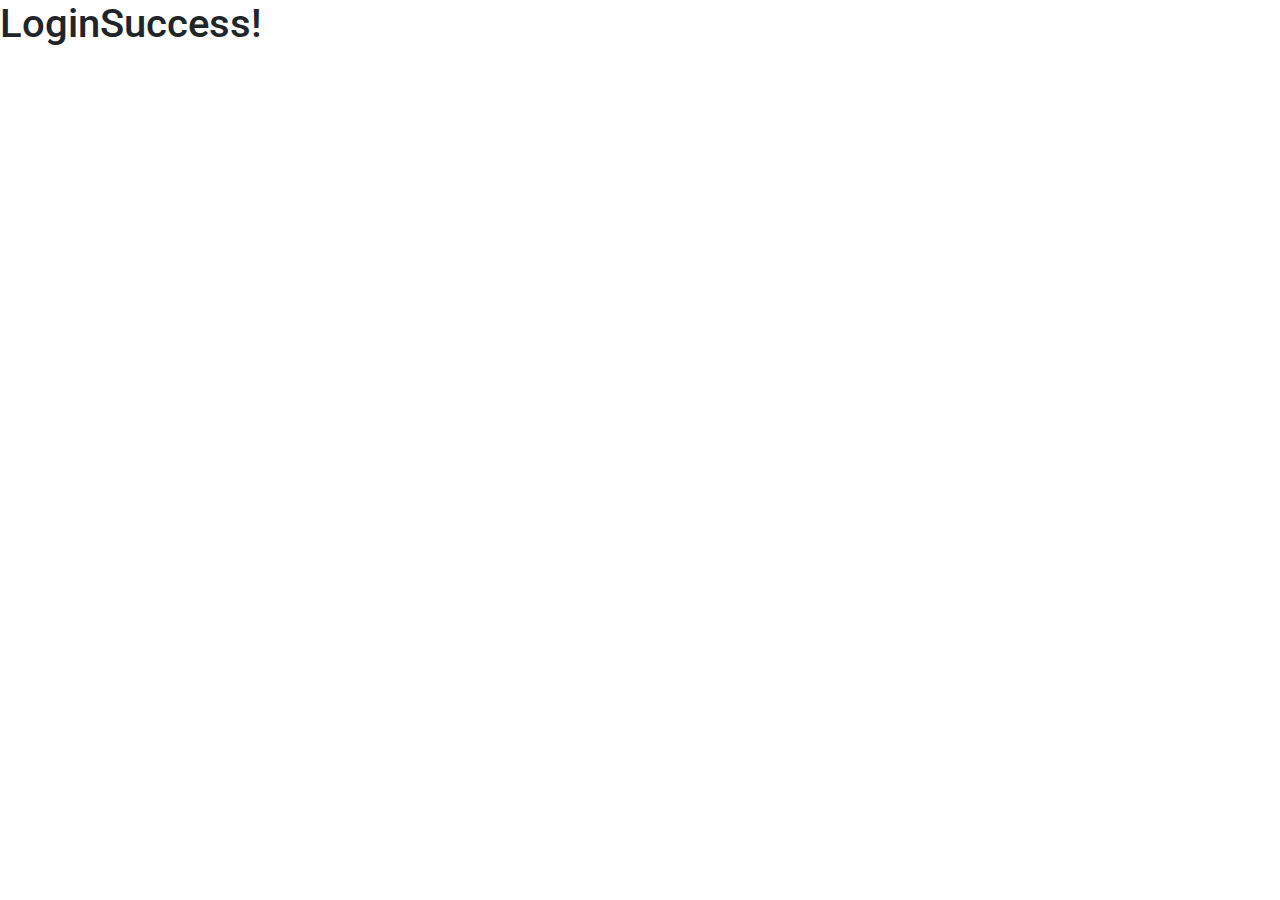
<file: src/main/resources/templates/login_success.html>
<!DOCTYPE html>
<html lang="de">
<head>
    <meta charset="UTF-8">
    <title>LoginSuccess!</title>
    <!-- BOTH CSS FILES FROM BOOTSTRAP -->
    <link rel="stylesheet" th:href="@{/style.css}">
    <link rel="stylesheet" href="https://use.fontawesome.com/releases/v5.11.2/css/all.css">
    <link rel="stylesheet" href="https://fonts.googleapis.com/css?family=Roboto:300,400,500,700&display=swap">
    <link rel="stylesheet" href="https://maxcdn.bootstrapcdn.com/bootstrap/4.0.0/css/bootstrap.min.css"
          integrity="sha384-Gn5384xqQ1aoWXA+058RXPxPg6fy4IWvTNh0E263XmFcJlSAwiGgFAW/dAiS6JXm" crossorigin="anonymous">
</head>
<body class="LoginSuccess">
<h1>LoginSuccess!</h1>
</body>
</html>
</file>
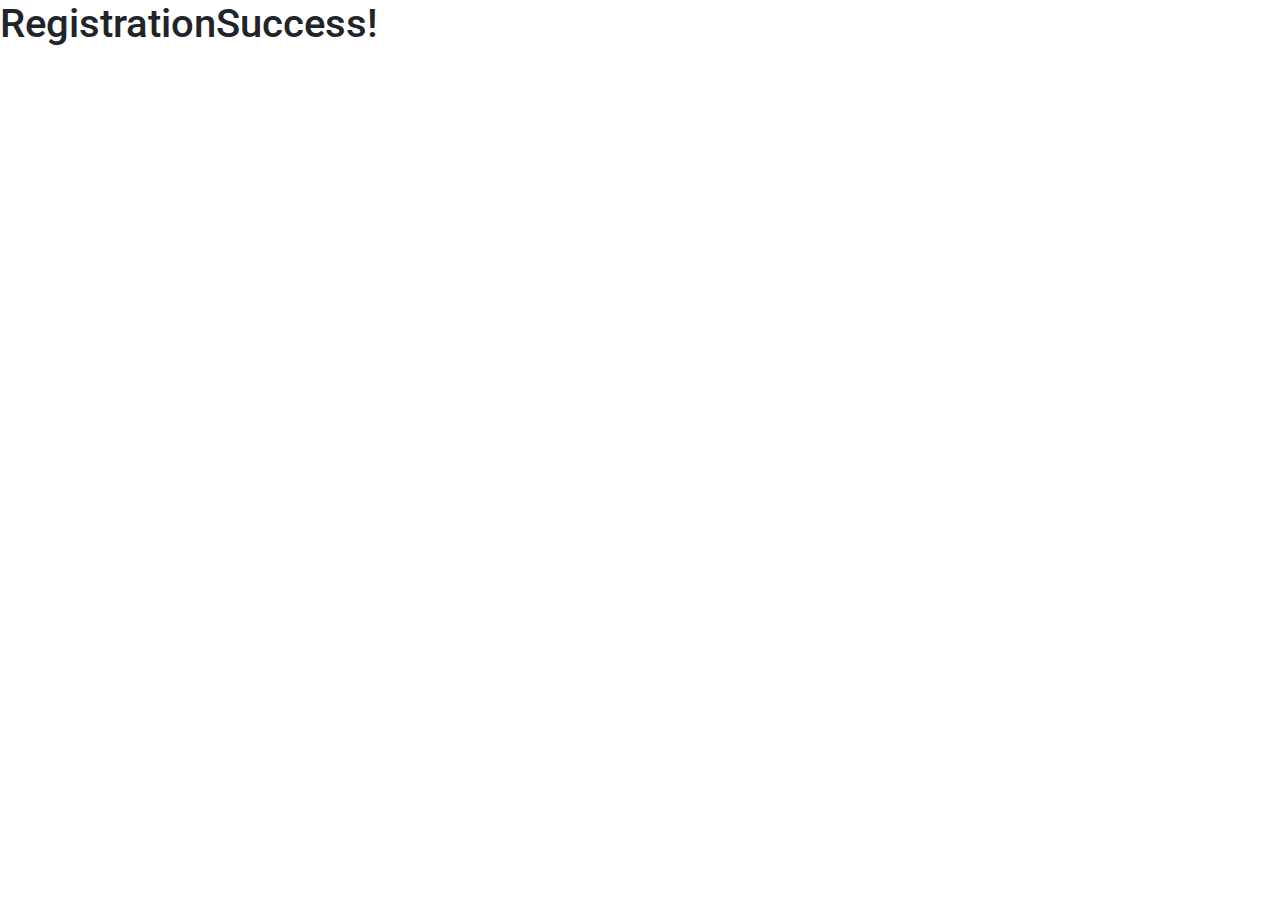
<file: src/main/resources/templates/registration_success.html>
<!DOCTYPE html>
<html lang="de">
<head>
    <meta charset="UTF-8">
    <title>RegistrationSuccess!</title>
    <!-- BOTH CSS FILES FROM BOOTSTRAP -->
    <link rel="stylesheet" th:href="@{/style.css}">
    <link rel="stylesheet" href="https://use.fontawesome.com/releases/v5.11.2/css/all.css">
    <link rel="stylesheet" href="https://fonts.googleapis.com/css?family=Roboto:300,400,500,700&display=swap">
    <link rel="stylesheet" href="https://maxcdn.bootstrapcdn.com/bootstrap/4.0.0/css/bootstrap.min.css"
          integrity="sha384-Gn5384xqQ1aoWXA+058RXPxPg6fy4IWvTNh0E263XmFcJlSAwiGgFAW/dAiS6JXm" crossorigin="anonymous">
</head>
<body class="RegistrationSuccess">
<h1>RegistrationSuccess!</h1>
</body>
</html>
</file>
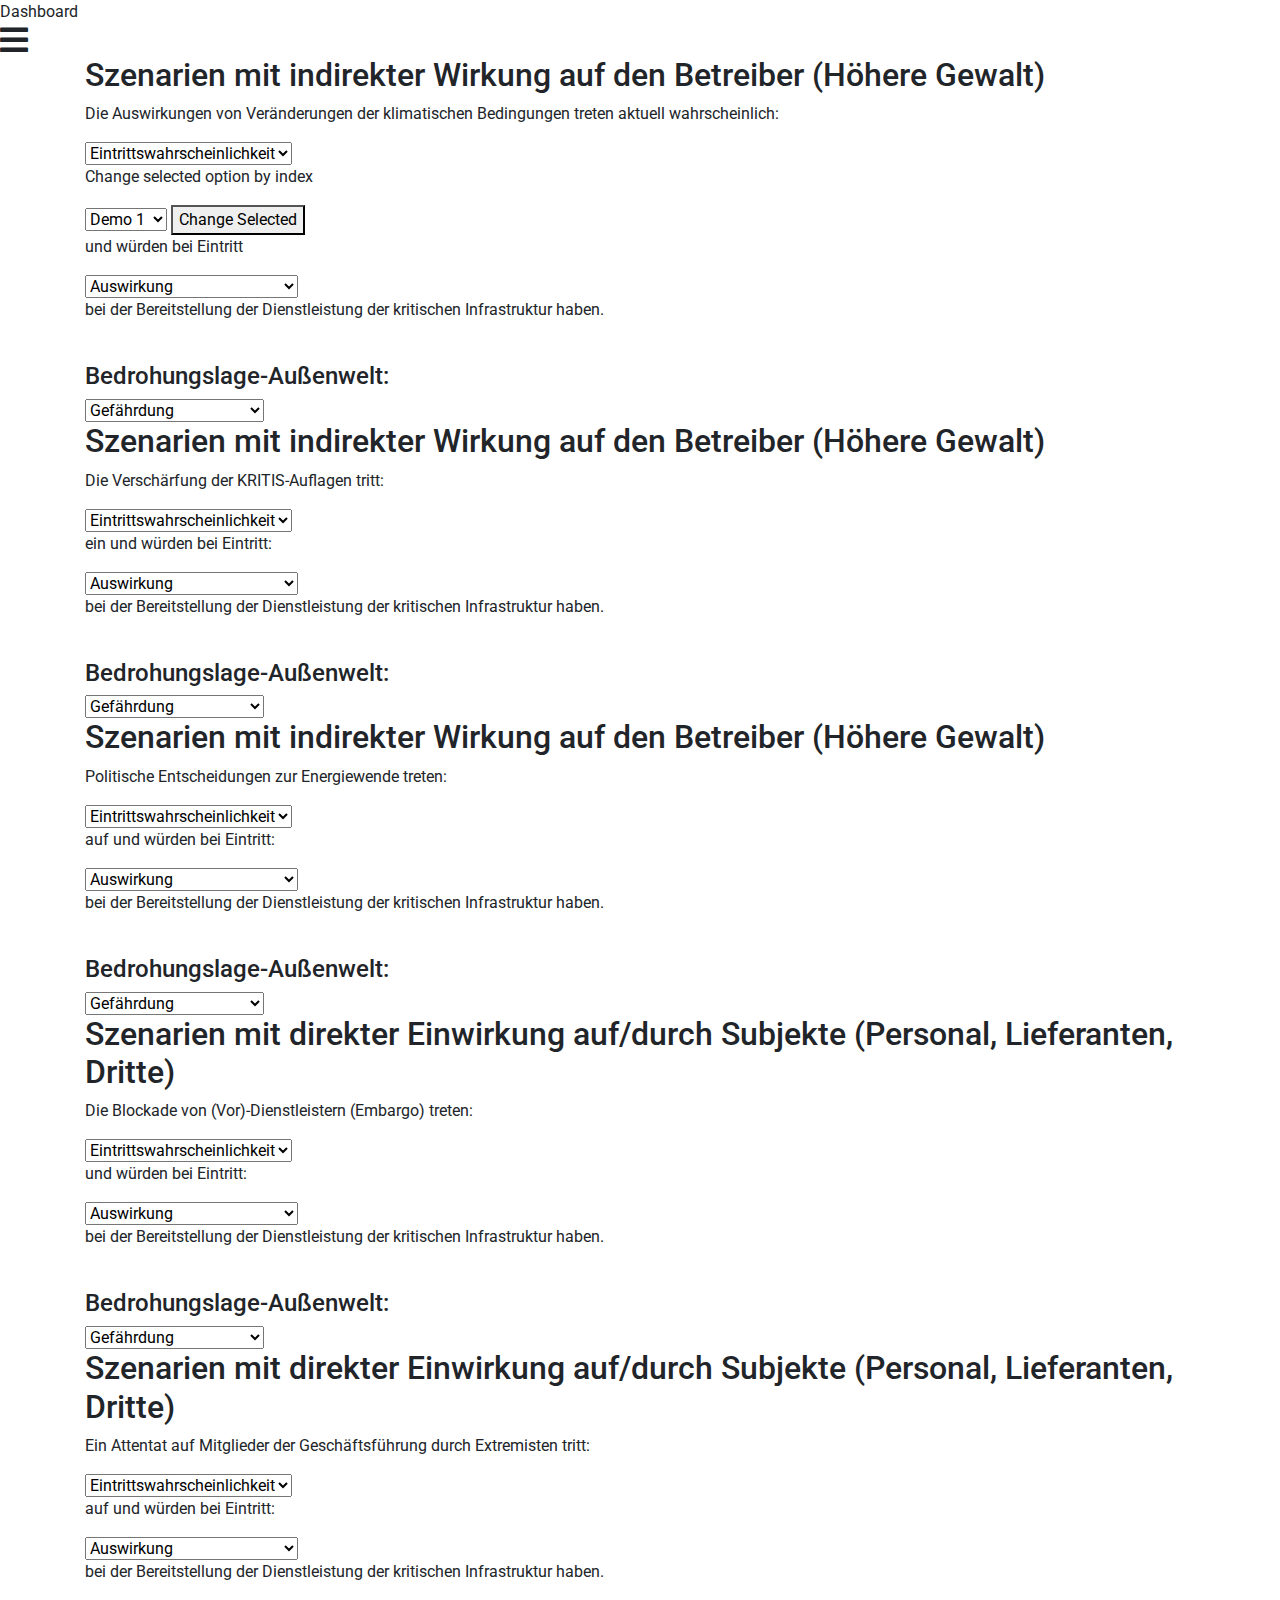
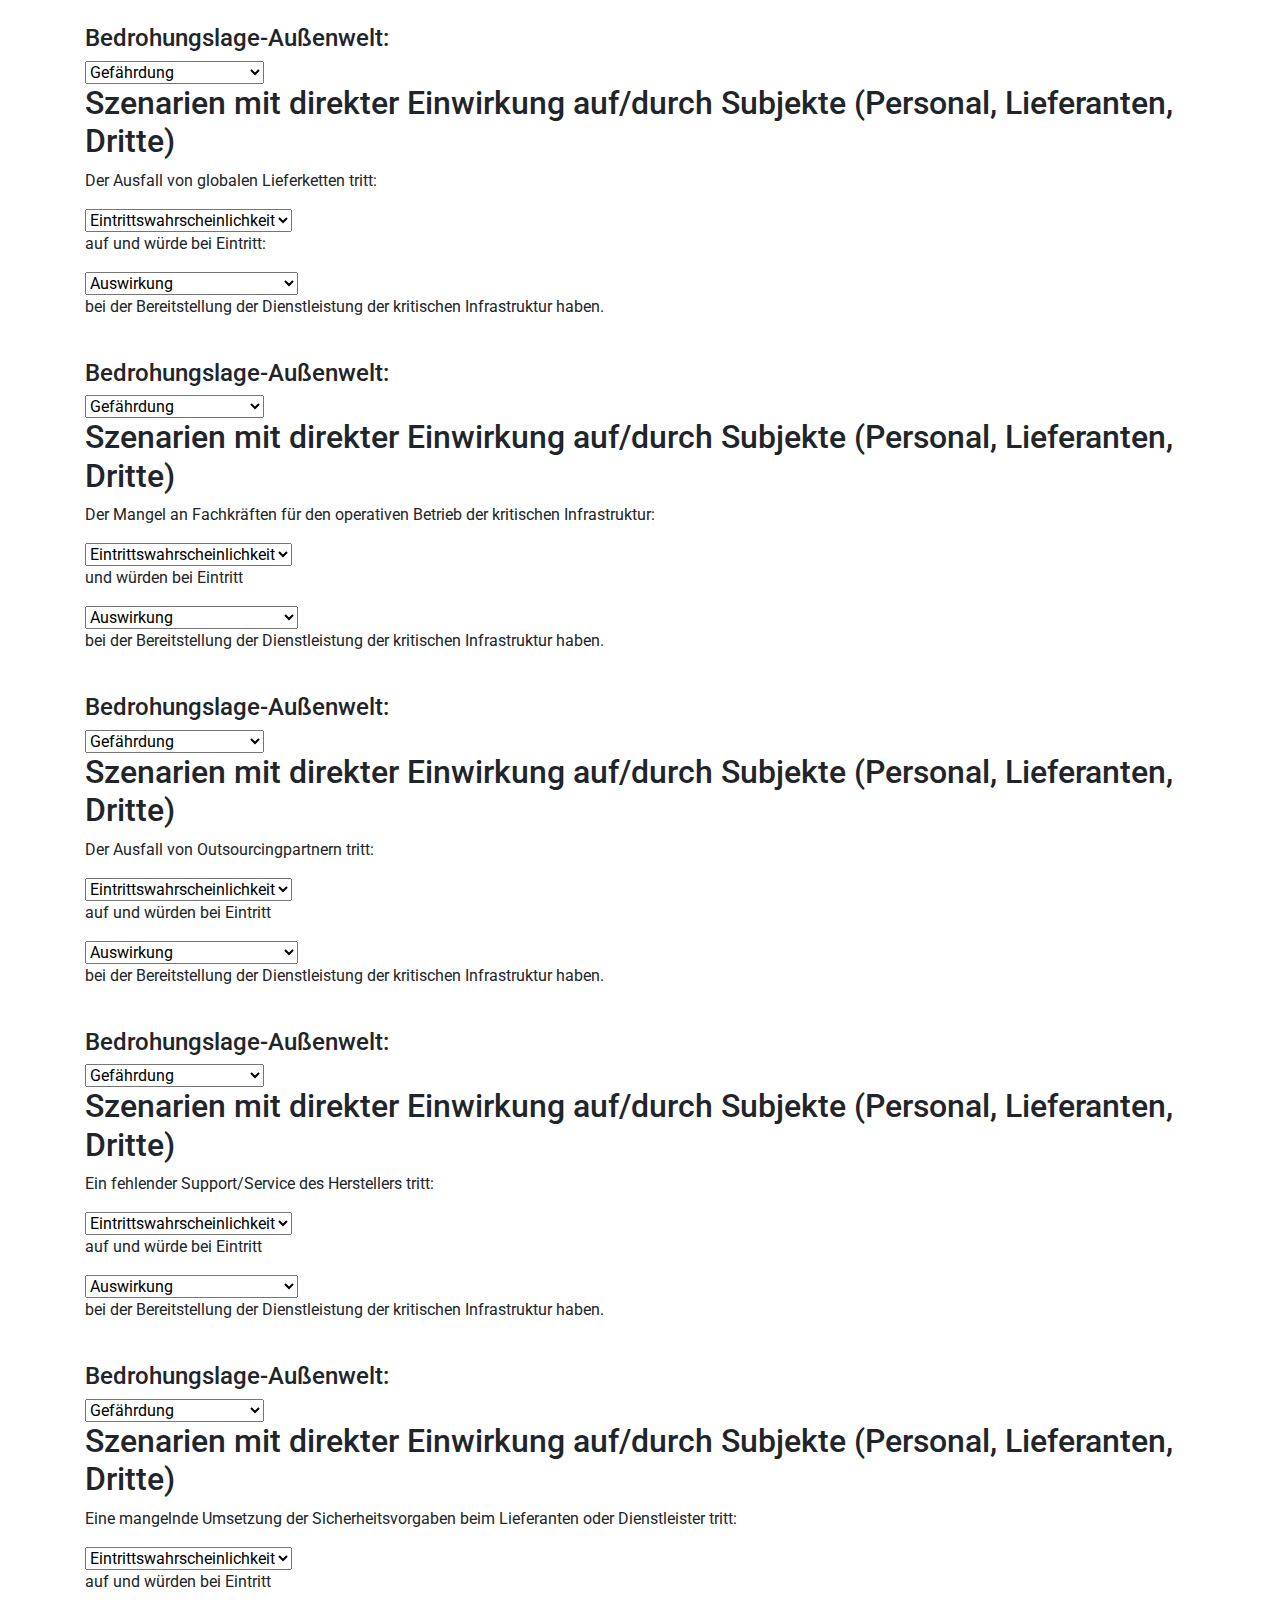
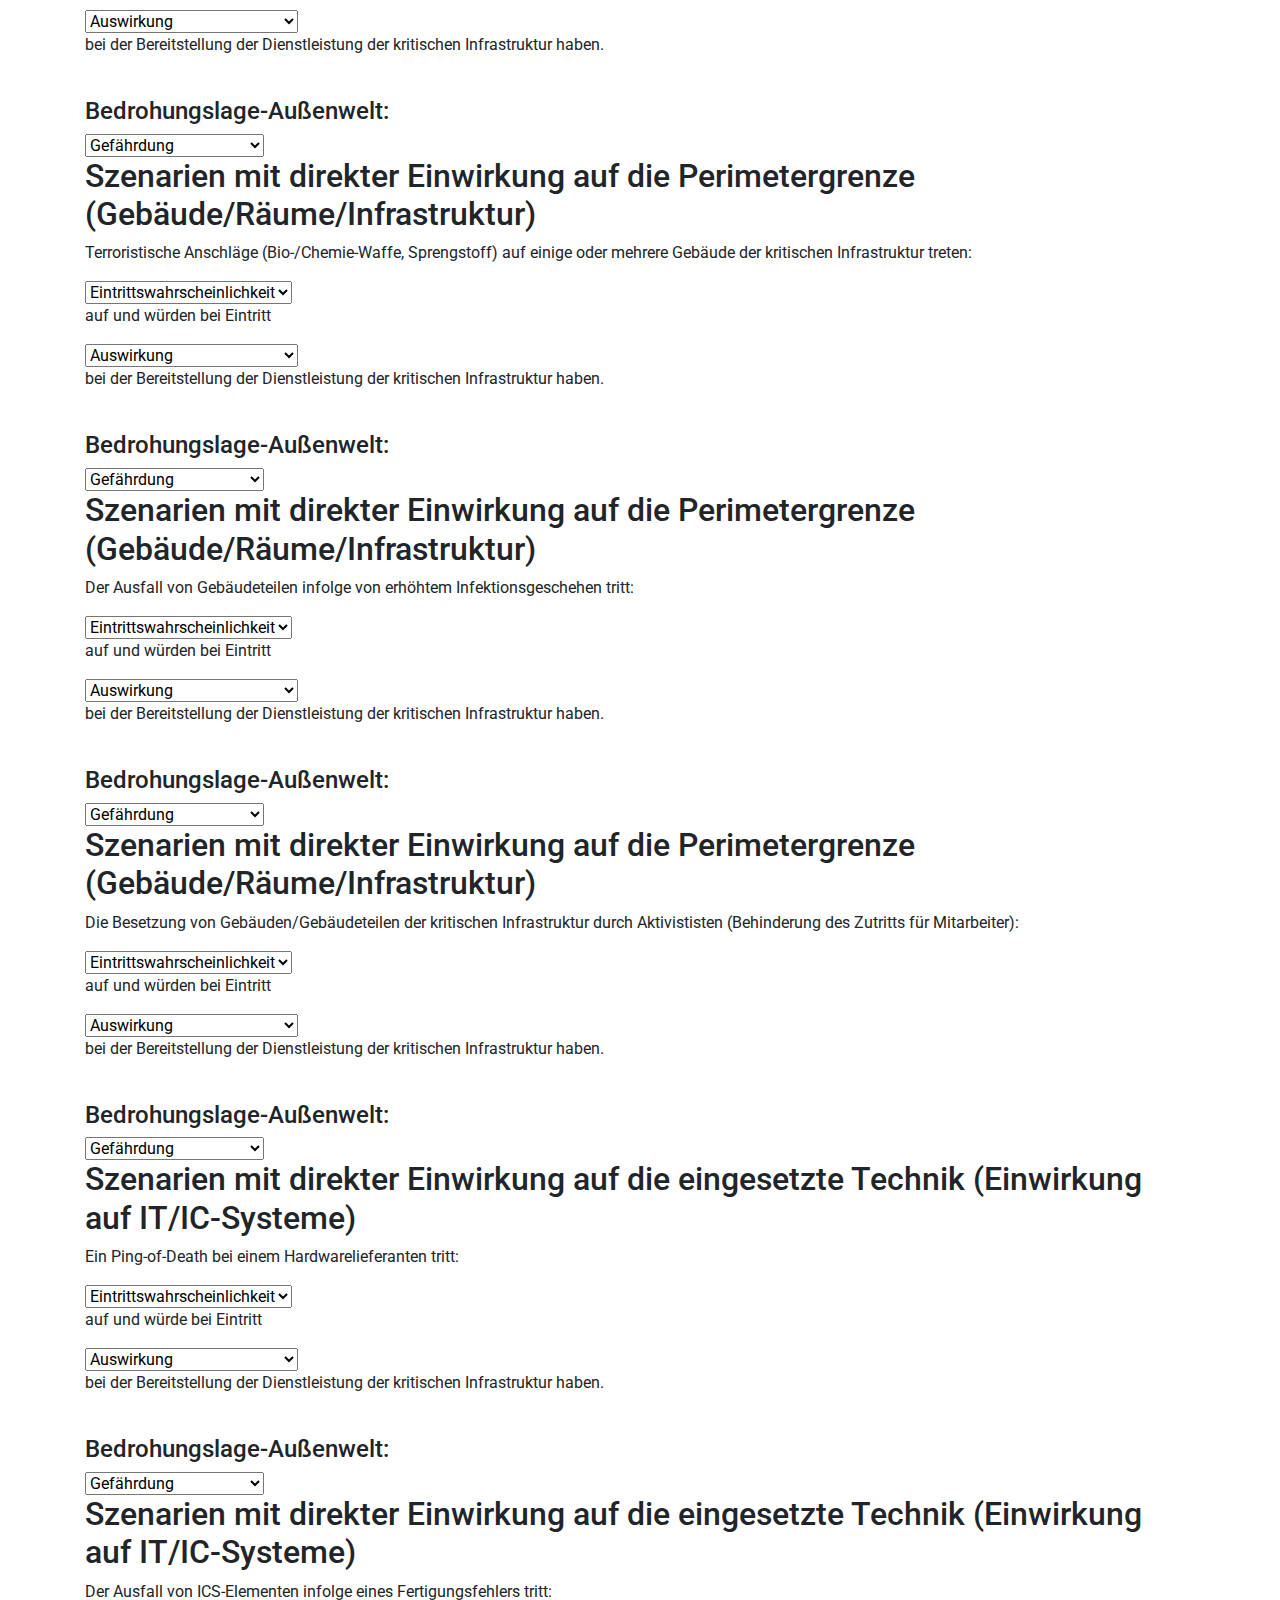
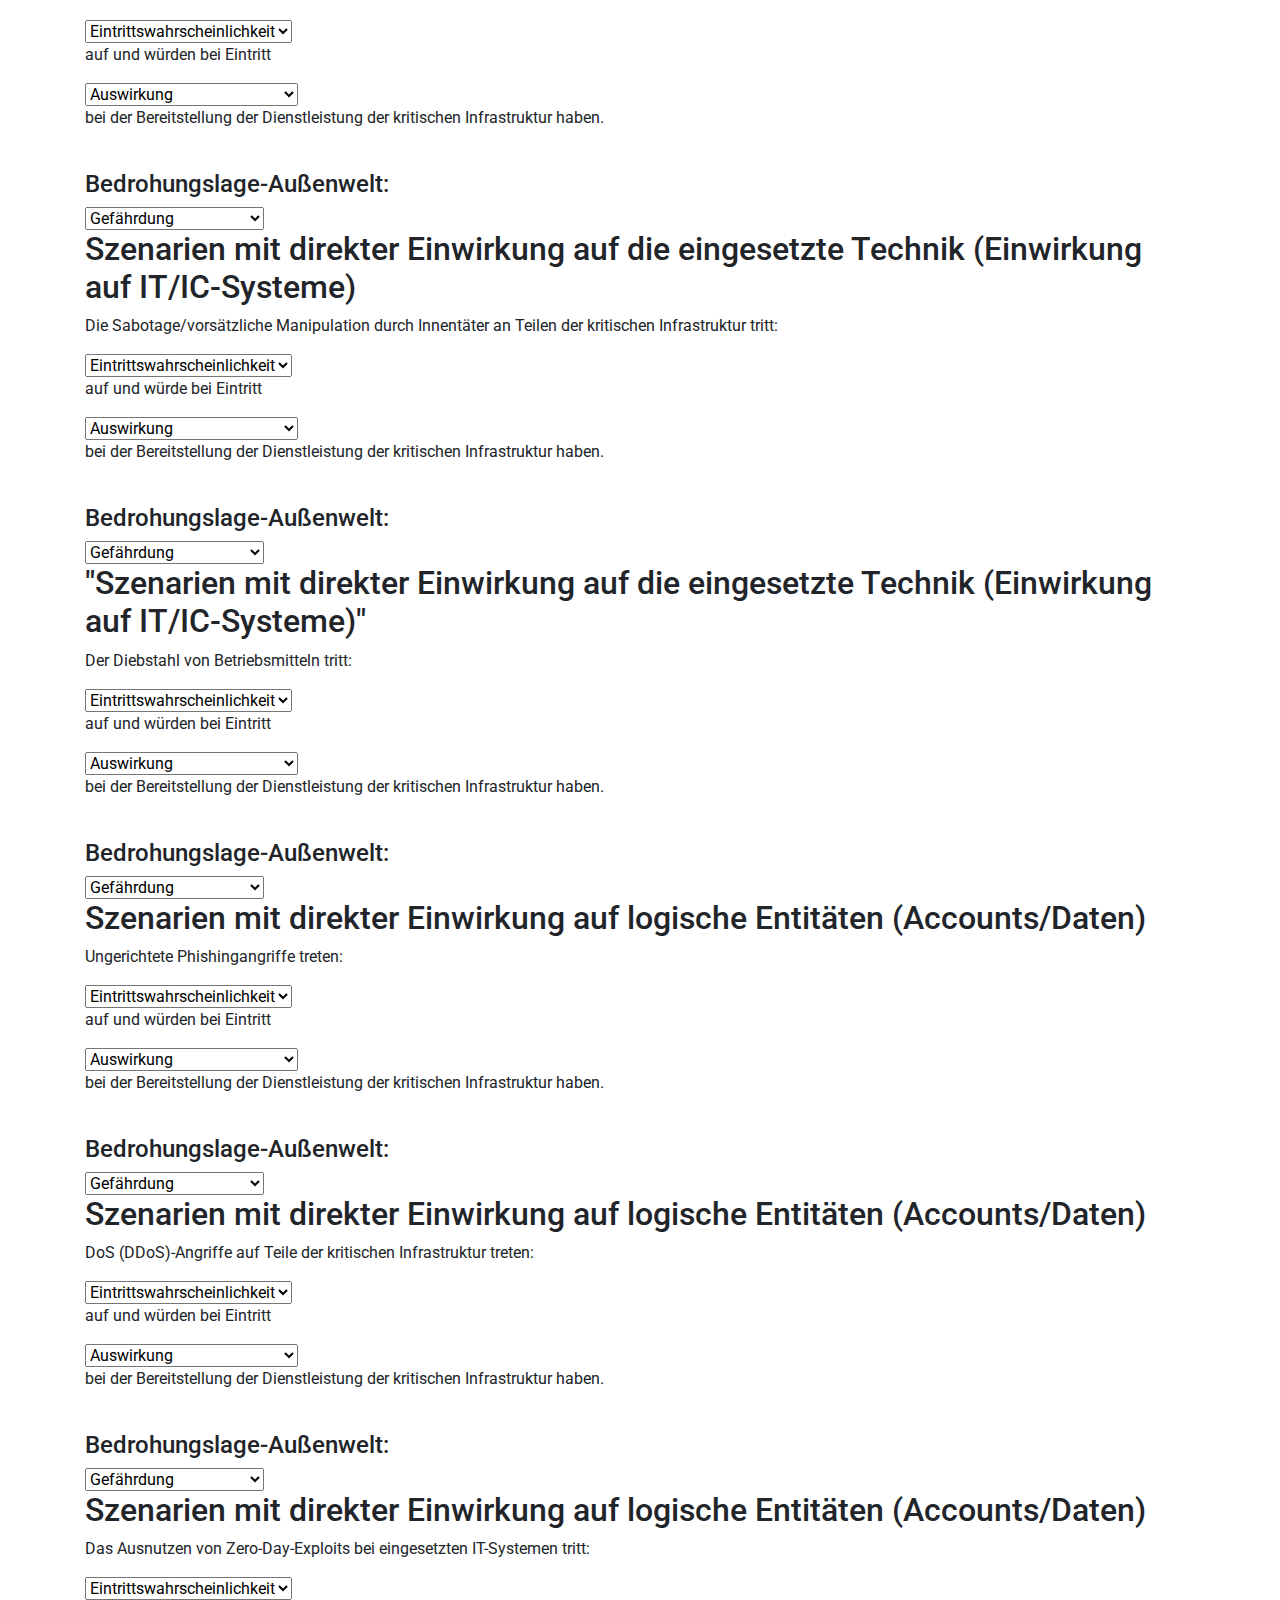
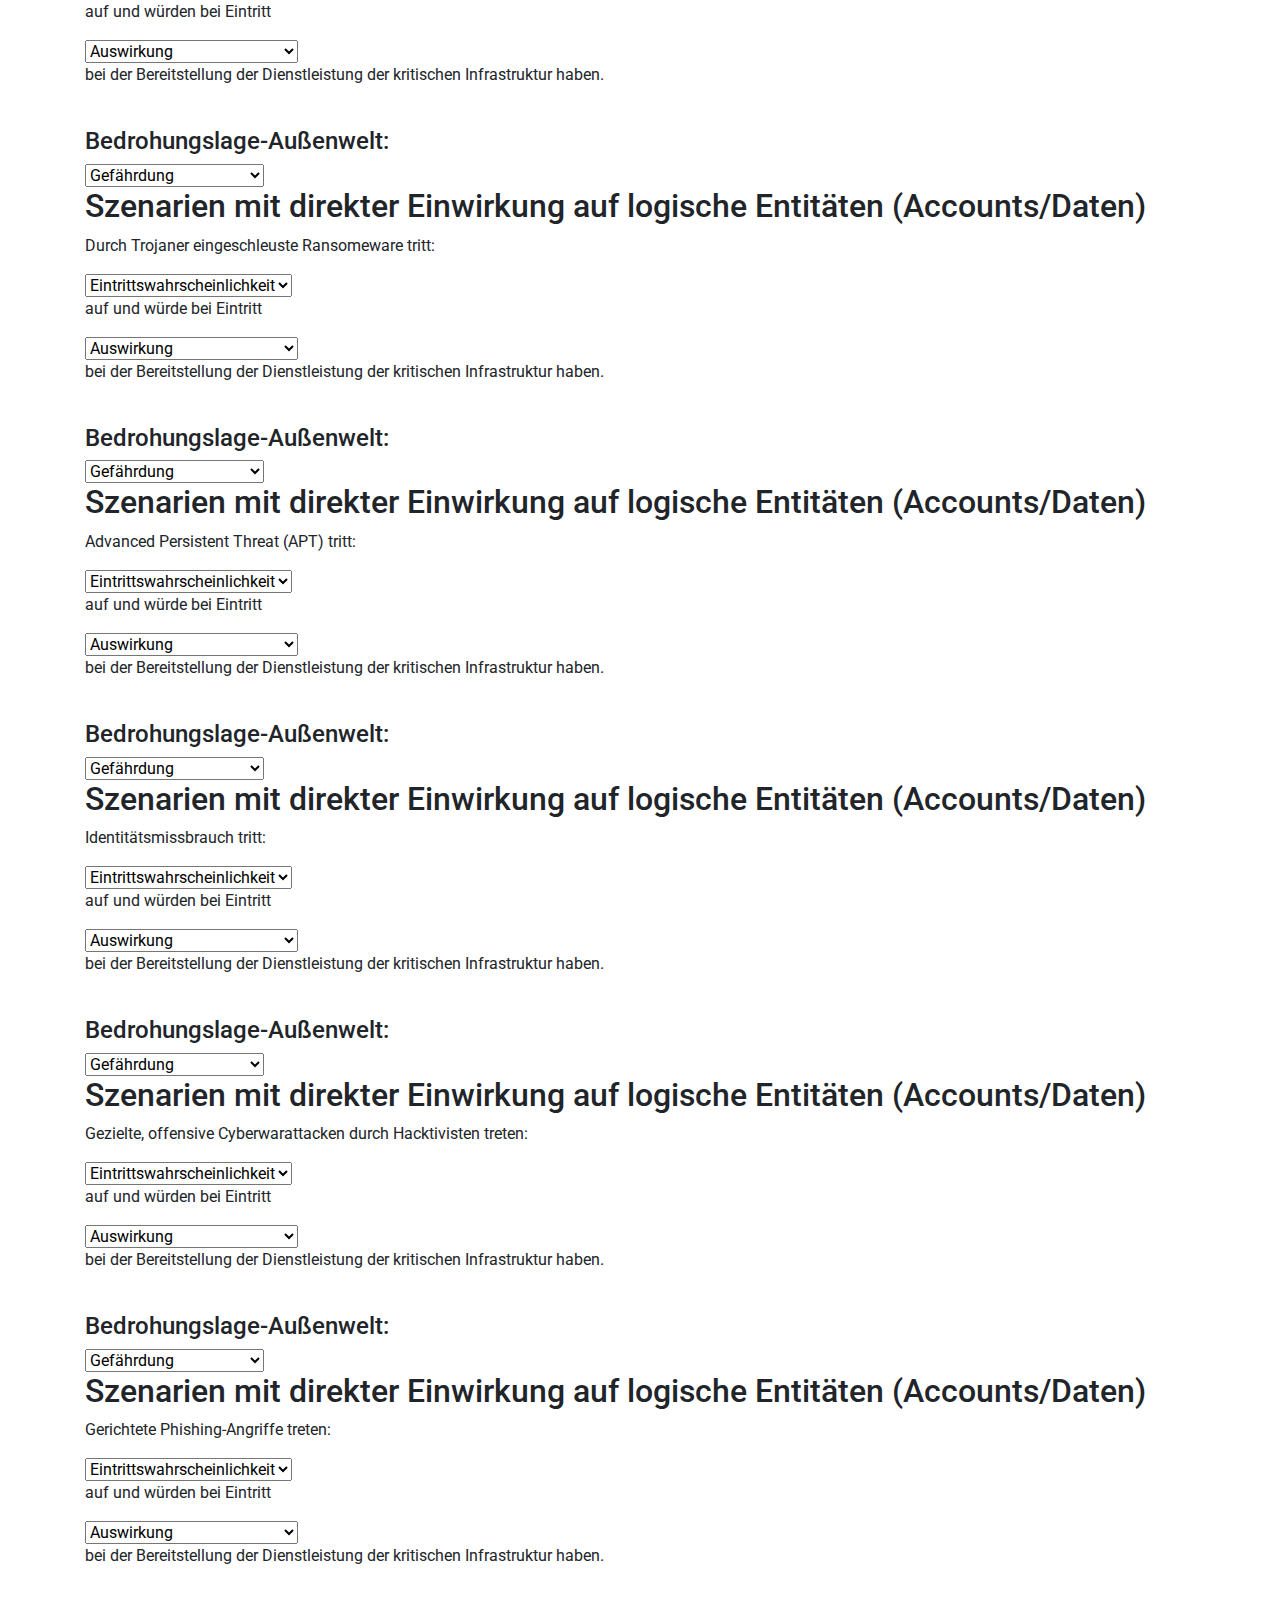
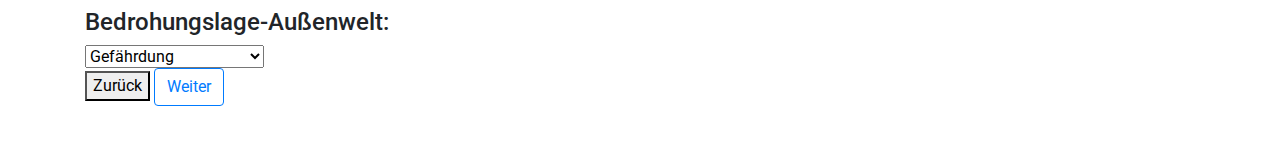
<file: src/main/resources/templates/startpage.html>
<html xmlns:th="http://www.thymeleaf.org" xmlns="http://www.w3.org/1999/html" lang="de">
<head>
    <meta charset="UTF-8">
    <title>Startseite</title>
    <!-- BOTH CSS FILES FROM BOOTSTRAP -->
    <link rel="stylesheet" th:href="@{/style.css}">
    <link rel="stylesheet" th:href="@{/stepform.css}">
    <link rel="stylesheet" href="https://use.fontawesome.com/releases/v5.15.4/css/all.css">
    <link rel="stylesheet" href="https://fonts.googleapis.com/css?family=Roboto:300,400,500,700&display=swap">
    <link rel="stylesheet" href="https://maxcdn.bootstrapcdn.com/bootstrap/4.0.0/css/bootstrap.min.css"
          integrity="sha384-Gn5384xqQ1aoWXA+058RXPxPg6fy4IWvTNh0E263XmFcJlSAwiGgFAW/dAiS6JXm" crossorigin="anonymous">
    <script src="https://code.jquery.com/jquery-3.5.1.min.js"></script>

</head>
<body class="startpage">

<!-- SIDE MENU -->

<div class="nav-side-menu">
    <div class="brand">Dashboard<i class="fa fa-dashboard fa-lg"></i></div>
    <i class="fa fa-bars fa-2x toggle-btn" data-toggle="collapse" data-target="#menu-content"></i>


    <div class="menu-list">


        <ul id="menu-content" class="menu-content collapse out">

            <li data-toggle="collapse" data-target="#products" class="collapsed active">
                <a href="#"><i class="fa fa-cubes fa-lg"></i> Schalenmodell </a>
            </li>

            <li>
                <a href="#">
                    <i class="fa fa-chart-line fa-lg"></i> Trendanalyse
                </a>
            </li>

            <li>
                <a href="#">
                    <i class="fa fa-user fa-lg"></i> Logout
                </a>
            </li>

        </ul>
    </div>
</div>

<!-- SIDE MENU END -->


<!-- STEP FORM -->
<div class="main">
    <div class="startpage-container container">

        <form id="regForm">
            <div class="tab">
                <!-- One "tab" for each step in the form: -->
                <div class="tab-box">
                    <h2>Szenarien mit indirekter Wirkung auf den Betreiber (Höhere Gewalt)</h2>
                    <p>Die Auswirkungen von Veränderungen der klimatischen Bedingungen treten aktuell
                        wahrscheinlich:</p>
                    <!--TODO Parameter übergeben -->

                    <select id="mySelect">
                        <option selected>Eintrittswahrscheinlichkeit</option>
                        <option value="rare">Selten</option>
                        <option value="avg">Mittel</option>
                        <option value="often">Häufig</option>
                        <option value="veryOften">Sehr häufig</option>
                    </select>
                    <p>Change selected option by index</p>
                    <select id="mySelect6">
                        <option>Selected</option>
                        <option selected>Demo 1</option>
                        <option>Demo 2</option>
                    </select>

                    <button class="changeSelected">Change Selected</button>
                    <script>

                        const changeSelected = (e) => {
                            const $select = document.querySelector('#mySelect');
                            const $select1 = document.querySelector('#mySelect1');
                            const $select2 = document.querySelector('#mySelect2');

                            if($select == 'rare'){
                                $select2.value = '2';
                            }


                        };

                        document.querySelector('.changeSelected').addEventListener('click', changeSelected);


                    </script>

                    <p>und würden bei Eintritt</p>


                    <!--TODO Parameter übergeben -->
                    <select  id="my-select1" class="form-select-stepper" aria-label="Default select example">
                        <option selected>Auswirkung</option>
                        <option value="rare">Keine Auswirkungen</option>
                        <option value="avg">Geringe Auswirkungen</option>
                        <option value="often">Hohe Auswirkungen</option>
                        <option value="veryOften">Existenzielle Auswirkungen</option>
                    </select>


                    <p>bei der Bereitstellung der Dienstleistung der kritischen Infrastruktur haben.</p>


                    <br>
                    <!--TODO Parameter übergeben -->
                    <!-- TODO Bedrohungslage ergibt sich aus beiden vorherigen Wahlen -->
                    <h4>Bedrohungslage-Außenwelt:</h4>
                    <select id="my-select2" class="form-select-stepper" aria-label="Default select example">
                        <option selected>Gefährdung</option>
                        <option value="1">geringe Gefährdung</option>
                        <option value="2">erhöhte Gefährdung</option>
                        <option value="3">hohe Gefährdung</option>
                        <option value="4">sehr hohe Gefährdung</option>
                    </select>
                </div>

                <!-- ---------------------------------------------------------------------------------------------------
                ------------------------------------------------------------------------------------------------------->
                <div class="tab-box">
                    <h2>Szenarien mit indirekter Wirkung auf den Betreiber
                        (Höhere Gewalt)
                    </h2>
                    <p>Die Verschärfung der KRITIS-Auflagen tritt: </p>
                    <!--TODO Parameter übergeben -->
                    <select class="form-select-stepper" aria-label="Default select example">
                        <option selected>Eintrittswahrscheinlichkeit</option>
                        <option value="rare">Selten</option>
                        <option value="avg">Mittel</option>
                        <option value="often">Häufig</option>
                        <option value="veryOften">Sehr häufig</option>
                    </select>


                    <p>ein und würden bei Eintritt: </p>


                    <!--TODO Parameter übergeben -->
                    <select class="form-select-stepper" aria-label="Default select example">
                        <option selected>Auswirkung</option>
                        <option value="rare">Keine Auswirkungen</option>
                        <option value="avg">Geringe Auswirkungen</option>
                        <option value="often">Hohe Auswirkungen</option>
                        <option value="veryOften">Existenzielle Auswirkungen</option>
                    </select>


                    <p>bei der Bereitstellung der Dienstleistung der kritischen Infrastruktur haben.</p>


                    <br>
                    <!--TODO Parameter übergeben -->
                    <!-- TODO Bedrohungslage ergibt sich aus beiden vorherigen Wahlen -->
                    <h4>Bedrohungslage-Außenwelt:</h4>
                    <select class="form-select-stepper" aria-label="Default select example">
                        <option selected>Gefährdung</option>
                        <option value="1">geringe Gefährdung</option>
                        <option value="2">erhöhte Gefährdung</option>
                        <option value="3">hohe Gefährdung</option>
                        <option value="4">sehr hohe Gefährdung</option>
                    </select>
                </div>

                <!-----------------------------------------------------------------------------------------------------
                    ------------------------------------------------------------------------------------------------------>

                <div class="tab-box">
                    <h2>Szenarien mit indirekter Wirkung auf den Betreiber
                        (Höhere Gewalt)
                    </h2>
                    <p>Politische Entscheidungen zur Energiewende treten:
                    </p>
                    <!--TODO Parameter übergeben -->
                    <select class="form-select-stepper" aria-label="Default select example">
                        <option selected>Eintrittswahrscheinlichkeit</option>
                        <option value="rare">Selten</option>
                        <option value="avg">Mittel</option>
                        <option value="often">Häufig</option>
                        <option value="veryOften">Sehr häufig</option>
                    </select>


                    <p>auf und würden bei Eintritt:</p>


                    <!--TODO Parameter übergeben -->
                    <select class="form-select-stepper" aria-label="Default select example">
                        <option selected>Auswirkung</option>
                        <option value="rare">Keine Auswirkungen</option>
                        <option value="avg">Geringe Auswirkungen</option>
                        <option value="often">Hohe Auswirkungen</option>
                        <option value="veryOften">Existenzielle Auswirkungen</option>
                    </select>


                    <p>bei der Bereitstellung der Dienstleistung der kritischen Infrastruktur haben.</p>


                    <br>
                    <!--TODO Parameter übergeben -->
                    <!-- TODO Bedrohungslage ergibt sich aus beiden vorherigen Wahlen -->
                    <h4>Bedrohungslage-Außenwelt:</h4>
                    <select class="form-select-stepper" aria-label="Default select example">
                        <option selected>Gefährdung</option>
                        <option value="1">geringe Gefährdung</option>
                        <option value="2">erhöhte Gefährdung</option>
                        <option value="3">hohe Gefährdung</option>
                        <option value="4">sehr hohe Gefährdung</option>
                    </select>
                </div>
            </div>


            <!-- NEXT TAB MASTERTOPIC 1-->

            <div class="tab">
                <!-- One "tab" for each step in the form: -->
                <div class="tab-box">
                    <h2>Szenarien mit direkter Einwirkung auf/durch Subjekte
                        (Personal, Lieferanten, Dritte)</h2>
                    <p>Die Blockade von (Vor)-Dienstleistern (Embargo) treten: </p>
                    <!--TODO Parameter übergeben -->
                    <select class="form-select-stepper" aria-label="Default select example">
                        <option selected>Eintrittswahrscheinlichkeit</option>
                        <option value="rare">Selten</option>
                        <option value="avg">Mittel</option>
                        <option value="often">Häufig</option>
                        <option value="veryOften">Sehr häufig</option>
                    </select>


                    <p>und würden bei Eintritt: </p>


                    <!--TODO Parameter übergeben -->
                    <select class="form-select-stepper" aria-label="Default select example">
                        <option selected>Auswirkung</option>
                        <option value="rare">Keine Auswirkungen</option>
                        <option value="avg">Geringe Auswirkungen</option>
                        <option value="often">Hohe Auswirkungen</option>
                        <option value="veryOften">Existenzielle Auswirkungen</option>
                    </select>


                    <p>bei der Bereitstellung der Dienstleistung der kritischen Infrastruktur haben.</p>


                    <br>
                    <!--TODO Parameter übergeben -->
                    <!-- TODO Bedrohungslage ergibt sich aus beiden vorherigen Wahlen -->
                    <h4>Bedrohungslage-Außenwelt:</h4>
                    <select class="form-select-stepper" aria-label="Default select example">
                        <option selected>Gefährdung</option>
                        <option value="1">geringe Gefährdung</option>
                        <option value="2">erhöhte Gefährdung</option>
                        <option value="3">hohe Gefährdung</option>
                        <option value="4">sehr hohe Gefährdung</option>
                    </select>
                </div>

                <!-- ---------------------------------------------------------------------------------------------------
                ------------------------------------------------------------------------------------------------------->
                <div class="tab-box">
                    <h2>Szenarien mit direkter Einwirkung auf/durch Subjekte
                        (Personal, Lieferanten, Dritte)
                    </h2>
                    <p>Ein Attentat auf Mitglieder der Geschäftsführung durch Extremisten tritt: </p>
                    <!--TODO Parameter übergeben -->
                    <select class="form-select-stepper" aria-label="Default select example">
                        <option selected>Eintrittswahrscheinlichkeit</option>
                        <option value="rare">Selten</option>
                        <option value="avg">Mittel</option>
                        <option value="often">Häufig</option>
                        <option value="veryOften">Sehr häufig</option>
                    </select>


                    <p>auf und würden bei Eintritt: </p>


                    <!--TODO Parameter übergeben -->
                    <select class="form-select-stepper" aria-label="Default select example">
                        <option selected>Auswirkung</option>
                        <option value="rare">Keine Auswirkungen</option>
                        <option value="avg">Geringe Auswirkungen</option>
                        <option value="often">Hohe Auswirkungen</option>
                        <option value="veryOften">Existenzielle Auswirkungen</option>
                    </select>


                    <p>bei der Bereitstellung der Dienstleistung der kritischen Infrastruktur haben.</p>


                    <br>
                    <!--TODO Parameter übergeben -->
                    <!-- TODO Bedrohungslage ergibt sich aus beiden vorherigen Wahlen -->
                    <h4>Bedrohungslage-Außenwelt:</h4>
                    <select class="form-select-stepper" aria-label="Default select example">
                        <option selected>Gefährdung</option>
                        <option value="1">geringe Gefährdung</option>
                        <option value="2">erhöhte Gefährdung</option>
                        <option value="3">hohe Gefährdung</option>
                        <option value="4">sehr hohe Gefährdung</option>
                    </select>
                </div>

                <!-----------------------------------------------------------------------------------------------------
                    ------------------------------------------------------------------------------------------------------>

                <div class="tab-box">
                    <h2>Szenarien mit direkter Einwirkung auf/durch Subjekte
                        (Personal, Lieferanten, Dritte)
                    </h2>
                    <p>Der Ausfall von globalen Lieferketten tritt:</p>
                    <!--TODO Parameter übergeben -->
                    <select class="form-select-stepper" aria-label="Default select example">
                        <option selected>Eintrittswahrscheinlichkeit</option>
                        <option value="rare">Selten</option>
                        <option value="avg">Mittel</option>
                        <option value="often">Häufig</option>
                        <option value="veryOften">Sehr häufig</option>
                    </select>


                    <p>auf und würde bei Eintritt: </p>


                    <!--TODO Parameter übergeben -->
                    <select class="form-select-stepper" aria-label="Default select example">
                        <option selected>Auswirkung</option>
                        <option value="rare">Keine Auswirkungen</option>
                        <option value="avg">Geringe Auswirkungen</option>
                        <option value="often">Hohe Auswirkungen</option>
                        <option value="veryOften">Existenzielle Auswirkungen</option>
                    </select>


                    <p>bei der Bereitstellung der Dienstleistung der kritischen Infrastruktur haben.</p>


                    <br>
                    <!--TODO Parameter übergeben -->
                    <!-- TODO Bedrohungslage ergibt sich aus beiden vorherigen Wahlen -->
                    <h4>Bedrohungslage-Außenwelt:</h4>
                    <select class="form-select-stepper" aria-label="Default select example">
                        <option selected>Gefährdung</option>
                        <option value="1">geringe Gefährdung</option>
                        <option value="2">erhöhte Gefährdung</option>
                        <option value="3">hohe Gefährdung</option>
                        <option value="4">sehr hohe Gefährdung</option>
                    </select>
                </div>

                <!-- ---------------------------------------------------------------------------------------------------
                    ------------------------------------------------------------------------------------------------------->
                <div class="tab-box">
                    <h2>Szenarien mit direkter Einwirkung auf/durch Subjekte
                        (Personal, Lieferanten, Dritte)
                    </h2>
                    <p>Der Mangel an Fachkräften für den operativen Betrieb der kritischen Infrastruktur: </p>
                    <!--TODO Parameter übergeben -->
                    <select class="form-select-stepper" aria-label="Default select example">
                        <option selected>Eintrittswahrscheinlichkeit</option>
                        <option value="rare">Selten</option>
                        <option value="avg">Mittel</option>
                        <option value="often">Häufig</option>
                        <option value="veryOften">Sehr häufig</option>
                    </select>


                    <p>und würden bei Eintritt</p>


                    <!--TODO Parameter übergeben -->
                    <select class="form-select-stepper" aria-label="Default select example">
                        <option selected>Auswirkung</option>
                        <option value="rare">Keine Auswirkungen</option>
                        <option value="avg">Geringe Auswirkungen</option>
                        <option value="often">Hohe Auswirkungen</option>
                        <option value="veryOften">Existenzielle Auswirkungen</option>
                    </select>


                    <p>bei der Bereitstellung der Dienstleistung der kritischen Infrastruktur haben.</p>


                    <br>
                    <!--TODO Parameter übergeben -->
                    <!-- TODO Bedrohungslage ergibt sich aus beiden vorherigen Wahlen -->
                    <h4>Bedrohungslage-Außenwelt:</h4>
                    <select class="form-select-stepper" aria-label="Default select example">
                        <option selected>Gefährdung</option>
                        <option value="1">geringe Gefährdung</option>
                        <option value="2">erhöhte Gefährdung</option>
                        <option value="3">hohe Gefährdung</option>
                        <option value="4">sehr hohe Gefährdung</option>
                    </select>
                </div>

                <!-- ---------------------------------------------------------------------------------------------------
                    ------------------------------------------------------------------------------------------------------->
                <div class="tab-box">
                    <h2>Szenarien mit direkter Einwirkung auf/durch Subjekte
                        (Personal, Lieferanten, Dritte)
                    </h2>
                    <p>Der Ausfall von Outsourcingpartnern tritt:</p>
                    <!--TODO Parameter übergeben -->
                    <select class="form-select-stepper" aria-label="Default select example">
                        <option selected>Eintrittswahrscheinlichkeit</option>
                        <option value="rare">Selten</option>
                        <option value="avg">Mittel</option>
                        <option value="often">Häufig</option>
                        <option value="veryOften">Sehr häufig</option>
                    </select>


                    <p>auf und würden bei Eintritt</p>


                    <!--TODO Parameter übergeben -->
                    <select class="form-select-stepper" aria-label="Default select example">
                        <option selected>Auswirkung</option>
                        <option value="rare">Keine Auswirkungen</option>
                        <option value="avg">Geringe Auswirkungen</option>
                        <option value="often">Hohe Auswirkungen</option>
                        <option value="veryOften">Existenzielle Auswirkungen</option>
                    </select>


                    <p>bei der Bereitstellung der Dienstleistung der kritischen Infrastruktur haben.</p>


                    <br>
                    <!--TODO Parameter übergeben -->
                    <!-- TODO Bedrohungslage ergibt sich aus beiden vorherigen Wahlen -->
                    <h4>Bedrohungslage-Außenwelt:</h4>
                    <select class="form-select-stepper" aria-label="Default select example">
                        <option selected>Gefährdung</option>
                        <option value="1">geringe Gefährdung</option>
                        <option value="2">erhöhte Gefährdung</option>
                        <option value="3">hohe Gefährdung</option>
                        <option value="4">sehr hohe Gefährdung</option>
                    </select>
                </div>

                <!-- ---------------------------------------------------------------------------------------------------
                    ------------------------------------------------------------------------------------------------------->
                <div class="tab-box">
                    <h2>Szenarien mit direkter Einwirkung auf/durch Subjekte
                        (Personal, Lieferanten, Dritte)
                    </h2>
                    <p>Ein fehlender Support/Service des Herstellers tritt:</p>
                    <!--TODO Parameter übergeben -->
                    <select class="form-select-stepper" aria-label="Default select example">
                        <option selected>Eintrittswahrscheinlichkeit</option>
                        <option value="rare">Selten</option>
                        <option value="avg">Mittel</option>
                        <option value="often">Häufig</option>
                        <option value="veryOften">Sehr häufig</option>
                    </select>


                    <p>auf und würde bei Eintritt</p>


                    <!--TODO Parameter übergeben -->
                    <select class="form-select-stepper" aria-label="Default select example">
                        <option selected>Auswirkung</option>
                        <option value="rare">Keine Auswirkungen</option>
                        <option value="avg">Geringe Auswirkungen</option>
                        <option value="often">Hohe Auswirkungen</option>
                        <option value="veryOften">Existenzielle Auswirkungen</option>
                    </select>


                    <p>bei der Bereitstellung der Dienstleistung der kritischen Infrastruktur haben.</p>


                    <br>
                    <!--TODO Parameter übergeben -->
                    <!-- TODO Bedrohungslage ergibt sich aus beiden vorherigen Wahlen -->
                    <h4>Bedrohungslage-Außenwelt:</h4>
                    <select class="form-select-stepper" aria-label="Default select example">
                        <option selected>Gefährdung</option>
                        <option value="1">geringe Gefährdung</option>
                        <option value="2">erhöhte Gefährdung</option>
                        <option value="3">hohe Gefährdung</option>
                        <option value="4">sehr hohe Gefährdung</option>
                    </select>
                </div>

                <!-- ---------------------------------------------------------------------------------------------------
                    ------------------------------------------------------------------------------------------------------->
                <div class="tab-box">
                    <h2>Szenarien mit direkter Einwirkung auf/durch Subjekte
                        (Personal, Lieferanten, Dritte)
                    </h2>
                    <p>Eine mangelnde Umsetzung der Sicherheitsvorgaben beim Lieferanten oder Dienstleister tritt:</p>
                    <!--TODO Parameter übergeben -->
                    <select class="form-select-stepper" aria-label="Default select example">
                        <option selected>Eintrittswahrscheinlichkeit</option>
                        <option value="rare">Selten</option>
                        <option value="avg">Mittel</option>
                        <option value="often">Häufig</option>
                        <option value="veryOften">Sehr häufig</option>
                    </select>


                    <p>auf und würden bei Eintritt</p>


                    <!--TODO Parameter übergeben -->
                    <select class="form-select-stepper" aria-label="Default select example">
                        <option selected>Auswirkung</option>
                        <option value="rare">Keine Auswirkungen</option>
                        <option value="avg">Geringe Auswirkungen</option>
                        <option value="often">Hohe Auswirkungen</option>
                        <option value="veryOften">Existenzielle Auswirkungen</option>
                    </select>


                    <p>bei der Bereitstellung der Dienstleistung der kritischen Infrastruktur haben.</p>


                    <br>
                    <!--TODO Parameter übergeben -->
                    <!-- TODO Bedrohungslage ergibt sich aus beiden vorherigen Wahlen -->
                    <h4>Bedrohungslage-Außenwelt:</h4>
                    <select class="form-select-stepper" aria-label="Default select example">
                        <option selected>Gefährdung</option>
                        <option value="1">geringe Gefährdung</option>
                        <option value="2">erhöhte Gefährdung</option>
                        <option value="3">hohe Gefährdung</option>
                        <option value="4">sehr hohe Gefährdung</option>
                    </select>
                </div>
            </div>

            <!-- NEXT TAB MASTERTOPIC 3-->

            <div class="tab">
                <!-- One "tab" for each step in the form: -->
                <div class="tab-box">
                    <h2>Szenarien mit direkter Einwirkung auf die Perimetergrenze (Gebäude/Räume/Infrastruktur)
                    </h2>
                    <p>Terroristische Anschläge (Bio-/Chemie-Waffe, Sprengstoff) auf einige oder mehrere Gebäude der kritischen Infrastruktur treten:</p>
                    <!--TODO Parameter übergeben -->
                    <select class="form-select-stepper" aria-label="Default select example">
                        <option selected>Eintrittswahrscheinlichkeit</option>
                        <option value="rare">Selten</option>
                        <option value="avg">Mittel</option>
                        <option value="often">Häufig</option>
                        <option value="veryOften">Sehr häufig</option>
                    </select>


                    <p>auf und würden bei Eintritt</p>


                    <!--TODO Parameter übergeben -->
                    <select class="form-select-stepper" aria-label="Default select example">
                        <option selected>Auswirkung</option>
                        <option value="rare">Keine Auswirkungen</option>
                        <option value="avg">Geringe Auswirkungen</option>
                        <option value="often">Hohe Auswirkungen</option>
                        <option value="veryOften">Existenzielle Auswirkungen</option>
                    </select>


                    <p>bei der Bereitstellung der Dienstleistung der kritischen Infrastruktur haben.</p>


                    <br>
                    <!--TODO Parameter übergeben -->
                    <!-- TODO Bedrohungslage ergibt sich aus beiden vorherigen Wahlen -->
                    <h4>Bedrohungslage-Außenwelt:</h4>
                    <select class="form-select-stepper" aria-label="Default select example">
                        <option selected>Gefährdung</option>
                        <option value="1">geringe Gefährdung</option>
                        <option value="2">erhöhte Gefährdung</option>
                        <option value="3">hohe Gefährdung</option>
                        <option value="4">sehr hohe Gefährdung</option>
                    </select>
                </div>

                <!-- ---------------------------------------------------------------------------------------------------
                ------------------------------------------------------------------------------------------------------->
                <div class="tab-box">
                    <h2>Szenarien mit direkter Einwirkung auf die Perimetergrenze (Gebäude/Räume/Infrastruktur)
                    </h2>
                    <p>Der Ausfall von Gebäudeteilen infolge von erhöhtem Infektionsgeschehen tritt:</p>
                    <!--TODO Parameter übergeben -->
                    <select class="form-select-stepper" aria-label="Default select example">
                        <option selected>Eintrittswahrscheinlichkeit</option>
                        <option value="rare">Selten</option>
                        <option value="avg">Mittel</option>
                        <option value="often">Häufig</option>
                        <option value="veryOften">Sehr häufig</option>
                    </select>


                    <p>auf und würden bei Eintritt</p>


                    <!--TODO Parameter übergeben -->
                    <select class="form-select-stepper" aria-label="Default select example">
                        <option selected>Auswirkung</option>
                        <option value="rare">Keine Auswirkungen</option>
                        <option value="avg">Geringe Auswirkungen</option>
                        <option value="often">Hohe Auswirkungen</option>
                        <option value="veryOften">Existenzielle Auswirkungen</option>
                    </select>


                    <p>bei der Bereitstellung der Dienstleistung der kritischen Infrastruktur haben.</p>


                    <br>
                    <!--TODO Parameter übergeben -->
                    <!-- TODO Bedrohungslage ergibt sich aus beiden vorherigen Wahlen -->
                    <h4>Bedrohungslage-Außenwelt:</h4>
                    <select class="form-select-stepper" aria-label="Default select example">
                        <option selected>Gefährdung</option>
                        <option value="1">geringe Gefährdung</option>
                        <option value="2">erhöhte Gefährdung</option>
                        <option value="3">hohe Gefährdung</option>
                        <option value="4">sehr hohe Gefährdung</option>
                    </select>
                </div>

                <!-----------------------------------------------------------------------------------------------------
                    ------------------------------------------------------------------------------------------------------>

                <div class="tab-box">
                    <h2>Szenarien mit direkter Einwirkung auf die Perimetergrenze (Gebäude/Räume/Infrastruktur)
                    </h2>
                    <p>Die Besetzung von Gebäuden/Gebäudeteilen der kritischen Infrastruktur durch Aktivististen (Behinderung des Zutritts für Mitarbeiter):</p>
                    <!--TODO Parameter übergeben -->
                    <select class="form-select-stepper" aria-label="Default select example">
                        <option selected>Eintrittswahrscheinlichkeit</option>
                        <option value="rare">Selten</option>
                        <option value="avg">Mittel</option>
                        <option value="often">Häufig</option>
                        <option value="veryOften">Sehr häufig</option>
                    </select>


                    <p>auf und würden bei Eintritt</p>


                    <!--TODO Parameter übergeben -->
                    <select class="form-select-stepper" aria-label="Default select example">
                        <option selected>Auswirkung</option>
                        <option value="rare">Keine Auswirkungen</option>
                        <option value="avg">Geringe Auswirkungen</option>
                        <option value="often">Hohe Auswirkungen</option>
                        <option value="veryOften">Existenzielle Auswirkungen</option>
                    </select>


                    <p>bei der Bereitstellung der Dienstleistung der kritischen Infrastruktur haben.</p>


                    <br>
                    <!--TODO Parameter übergeben -->
                    <!-- TODO Bedrohungslage ergibt sich aus beiden vorherigen Wahlen -->
                    <h4>Bedrohungslage-Außenwelt:</h4>
                    <select class="form-select-stepper" aria-label="Default select example">
                        <option selected>Gefährdung</option>
                        <option value="1">geringe Gefährdung</option>
                        <option value="2">erhöhte Gefährdung</option>
                        <option value="3">hohe Gefährdung</option>
                        <option value="4">sehr hohe Gefährdung</option>
                    </select>
                </div>
            </div>


            <!-- NEXT TAB MASTERTOPIC 3-->


            <div class="tab">
                <!-- One "tab" for each step in the form: -->
                <div class="tab-box">
                    <h2>Szenarien mit direkter Einwirkung auf die eingesetzte Technik
                        (Einwirkung auf IT/IC-Systeme)</h2>
                    <p>Ein Ping-of-Death bei einem Hardwarelieferanten tritt:</p>
                    <!--TODO Parameter übergeben -->
                    <select class="form-select-stepper" aria-label="Default select example">
                        <option selected>Eintrittswahrscheinlichkeit</option>
                        <option value="rare">Selten</option>
                        <option value="avg">Mittel</option>
                        <option value="often">Häufig</option>
                        <option value="veryOften">Sehr häufig</option>
                    </select>


                    <p>auf und würde bei Eintritt</p>


                    <!--TODO Parameter übergeben -->
                    <select class="form-select-stepper" aria-label="Default select example">
                        <option selected>Auswirkung</option>
                        <option value="rare">Keine Auswirkungen</option>
                        <option value="avg">Geringe Auswirkungen</option>
                        <option value="often">Hohe Auswirkungen</option>
                        <option value="veryOften">Existenzielle Auswirkungen</option>
                    </select>


                    <p>bei der Bereitstellung der Dienstleistung der kritischen Infrastruktur haben.</p>


                    <br>
                    <!--TODO Parameter übergeben -->
                    <!-- TODO Bedrohungslage ergibt sich aus beiden vorherigen Wahlen -->
                    <h4>Bedrohungslage-Außenwelt:</h4>
                    <select class="form-select-stepper" aria-label="Default select example">
                        <option selected>Gefährdung</option>
                        <option value="1">geringe Gefährdung</option>
                        <option value="2">erhöhte Gefährdung</option>
                        <option value="3">hohe Gefährdung</option>
                        <option value="4">sehr hohe Gefährdung</option>
                    </select>
                </div>

                <!-- ---------------------------------------------------------------------------------------------------
                ------------------------------------------------------------------------------------------------------->
                <div class="tab-box">
                    <h2>Szenarien mit direkter Einwirkung auf die eingesetzte Technik
                        (Einwirkung auf IT/IC-Systeme)
                    </h2>
                    <p>Der Ausfall von ICS-Elementen infolge eines Fertigungsfehlers tritt:</p>
                    <!--TODO Parameter übergeben -->
                    <select class="form-select-stepper" aria-label="Default select example">
                        <option selected>Eintrittswahrscheinlichkeit</option>
                        <option value="rare">Selten</option>
                        <option value="avg">Mittel</option>
                        <option value="often">Häufig</option>
                        <option value="veryOften">Sehr häufig</option>
                    </select>


                    <p>auf und würden bei Eintritt</p>


                    <!--TODO Parameter übergeben -->
                    <select class="form-select-stepper" aria-label="Default select example">
                        <option selected>Auswirkung</option>
                        <option value="rare">Keine Auswirkungen</option>
                        <option value="avg">Geringe Auswirkungen</option>
                        <option value="often">Hohe Auswirkungen</option>
                        <option value="veryOften">Existenzielle Auswirkungen</option>
                    </select>


                    <p>bei der Bereitstellung der Dienstleistung der kritischen Infrastruktur haben.</p>


                    <br>
                    <!--TODO Parameter übergeben -->
                    <!-- TODO Bedrohungslage ergibt sich aus beiden vorherigen Wahlen -->
                    <h4>Bedrohungslage-Außenwelt:</h4>
                    <select class="form-select-stepper" aria-label="Default select example">
                        <option selected>Gefährdung</option>
                        <option value="1">geringe Gefährdung</option>
                        <option value="2">erhöhte Gefährdung</option>
                        <option value="3">hohe Gefährdung</option>
                        <option value="4">sehr hohe Gefährdung</option>
                    </select>
                </div>

                <!-----------------------------------------------------------------------------------------------------
                    ------------------------------------------------------------------------------------------------------>

                <div class="tab-box">
                    <h2>Szenarien mit direkter Einwirkung auf die eingesetzte Technik
                        (Einwirkung auf IT/IC-Systeme)
                    </h2>
                    <p>Die Sabotage/vorsätzliche Manipulation durch Innentäter an Teilen der kritischen Infrastruktur tritt:</p>
                    <!--TODO Parameter übergeben -->
                    <select class="form-select-stepper" aria-label="Default select example">
                        <option selected>Eintrittswahrscheinlichkeit</option>
                        <option value="rare">Selten</option>
                        <option value="avg">Mittel</option>
                        <option value="often">Häufig</option>
                        <option value="veryOften">Sehr häufig</option>
                    </select>


                    <p>auf und würde bei Eintritt</p>


                    <!--TODO Parameter übergeben -->
                    <select class="form-select-stepper" aria-label="Default select example">
                        <option selected>Auswirkung</option>
                        <option value="rare">Keine Auswirkungen</option>
                        <option value="avg">Geringe Auswirkungen</option>
                        <option value="often">Hohe Auswirkungen</option>
                        <option value="veryOften">Existenzielle Auswirkungen</option>
                    </select>


                    <p>bei der Bereitstellung der Dienstleistung der kritischen Infrastruktur haben.</p>


                    <br>
                    <!--TODO Parameter übergeben -->
                    <!-- TODO Bedrohungslage ergibt sich aus beiden vorherigen Wahlen -->
                    <h4>Bedrohungslage-Außenwelt:</h4>
                    <select class="form-select-stepper" aria-label="Default select example">
                        <option selected>Gefährdung</option>
                        <option value="1">geringe Gefährdung</option>
                        <option value="2">erhöhte Gefährdung</option>
                        <option value="3">hohe Gefährdung</option>
                        <option value="4">sehr hohe Gefährdung</option>
                    </select>
                </div>

                <!-- ---------------------------------------------------------------------------------------------------
                    ------------------------------------------------------------------------------------------------------->
                <div class="tab-box">
                    <h2>"Szenarien mit direkter Einwirkung auf die eingesetzte Technik
                        (Einwirkung auf IT/IC-Systeme)"
                    </h2>
                    <p>Der Diebstahl von Betriebsmitteln tritt:</p>
                    <!--TODO Parameter übergeben -->
                    <select class="form-select-stepper" aria-label="Default select example">
                        <option selected>Eintrittswahrscheinlichkeit</option>
                        <option value="rare">Selten</option>
                        <option value="avg">Mittel</option>
                        <option value="often">Häufig</option>
                        <option value="veryOften">Sehr häufig</option>
                    </select>


                    <p>auf und würden bei Eintritt</p>


                    <!--TODO Parameter übergeben -->
                    <select class="form-select-stepper" aria-label="Default select example">
                        <option selected>Auswirkung</option>
                        <option value="rare">Keine Auswirkungen</option>
                        <option value="avg">Geringe Auswirkungen</option>
                        <option value="often">Hohe Auswirkungen</option>
                        <option value="veryOften">Existenzielle Auswirkungen</option>
                    </select>


                    <p>bei der Bereitstellung der Dienstleistung der kritischen Infrastruktur haben.</p>


                    <br>
                    <!--TODO Parameter übergeben -->
                    <!-- TODO Bedrohungslage ergibt sich aus beiden vorherigen Wahlen -->
                    <h4>Bedrohungslage-Außenwelt:</h4>
                    <select class="form-select-stepper" aria-label="Default select example">
                        <option selected>Gefährdung</option>
                        <option value="1">geringe Gefährdung</option>
                        <option value="2">erhöhte Gefährdung</option>
                        <option value="3">hohe Gefährdung</option>
                        <option value="4">sehr hohe Gefährdung</option>
                    </select>
                </div>
            </div>

            <!-- NEXT TAB MASTERTOPIC 4-->

            <div class="tab">
                <!-- One "tab" for each step in the form: -->
                <div class="tab-box">
                    <h2>Szenarien mit direkter Einwirkung auf logische Entitäten
                        (Accounts/Daten)</h2>
                    <p>Ungerichtete Phishingangriffe treten:</p>
                    <!--TODO Parameter übergeben -->
                    <select class="form-select-stepper" aria-label="Default select example">
                        <option selected>Eintrittswahrscheinlichkeit</option>
                        <option value="rare">Selten</option>
                        <option value="avg">Mittel</option>
                        <option value="often">Häufig</option>
                        <option value="veryOften">Sehr häufig</option>
                    </select>


                    <p>auf und würden bei Eintritt</p>


                    <!--TODO Parameter übergeben -->
                    <select class="form-select-stepper" aria-label="Default select example">
                        <option selected>Auswirkung</option>
                        <option value="rare">Keine Auswirkungen</option>
                        <option value="avg">Geringe Auswirkungen</option>
                        <option value="often">Hohe Auswirkungen</option>
                        <option value="veryOften">Existenzielle Auswirkungen</option>
                    </select>


                    <p>bei der Bereitstellung der Dienstleistung der kritischen Infrastruktur haben.</p>


                    <br>
                    <!--TODO Parameter übergeben -->
                    <!-- TODO Bedrohungslage ergibt sich aus beiden vorherigen Wahlen -->
                    <h4>Bedrohungslage-Außenwelt:</h4>
                    <select class="form-select-stepper" aria-label="Default select example">
                        <option selected>Gefährdung</option>
                        <option value="1">geringe Gefährdung</option>
                        <option value="2">erhöhte Gefährdung</option>
                        <option value="3">hohe Gefährdung</option>
                        <option value="4">sehr hohe Gefährdung</option>
                    </select>
                </div>

                <!-- ---------------------------------------------------------------------------------------------------
                ------------------------------------------------------------------------------------------------------->
                <div class="tab-box">
                    <h2>Szenarien mit direkter Einwirkung auf logische Entitäten
                        (Accounts/Daten)
                    </h2>
                    <p>DoS (DDoS)-Angriffe auf Teile der kritischen Infrastruktur treten:</p>
                    <!--TODO Parameter übergeben -->
                    <select class="form-select-stepper" aria-label="Default select example">
                        <option selected>Eintrittswahrscheinlichkeit</option>
                        <option value="rare">Selten</option>
                        <option value="avg">Mittel</option>
                        <option value="often">Häufig</option>
                        <option value="veryOften">Sehr häufig</option>
                    </select>


                    <p>auf und würden bei Eintritt</p>


                    <!--TODO Parameter übergeben -->
                    <select class="form-select-stepper" aria-label="Default select example">
                        <option selected>Auswirkung</option>
                        <option value="rare">Keine Auswirkungen</option>
                        <option value="avg">Geringe Auswirkungen</option>
                        <option value="often">Hohe Auswirkungen</option>
                        <option value="veryOften">Existenzielle Auswirkungen</option>
                    </select>


                    <p>bei der Bereitstellung der Dienstleistung der kritischen Infrastruktur haben.</p>


                    <br>
                    <!--TODO Parameter übergeben -->
                    <!-- TODO Bedrohungslage ergibt sich aus beiden vorherigen Wahlen -->
                    <h4>Bedrohungslage-Außenwelt:</h4>
                    <select class="form-select-stepper" aria-label="Default select example">
                        <option selected>Gefährdung</option>
                        <option value="1">geringe Gefährdung</option>
                        <option value="2">erhöhte Gefährdung</option>
                        <option value="3">hohe Gefährdung</option>
                        <option value="4">sehr hohe Gefährdung</option>
                    </select>
                </div>

                <!-----------------------------------------------------------------------------------------------------
                    ------------------------------------------------------------------------------------------------------>

                <div class="tab-box">
                    <h2>Szenarien mit direkter Einwirkung auf logische Entitäten
                        (Accounts/Daten)</h2>
                    <p>Das Ausnutzen von Zero-Day-Exploits bei eingesetzten IT-Systemen tritt:</p>
                    <!--TODO Parameter übergeben -->
                    <select class="form-select-stepper" aria-label="Default select example">
                        <option selected>Eintrittswahrscheinlichkeit</option>
                        <option value="rare">Selten</option>
                        <option value="avg">Mittel</option>
                        <option value="often">Häufig</option>
                        <option value="veryOften">Sehr häufig</option>
                    </select>


                    <p>auf und würden bei Eintritt</p>


                    <!--TODO Parameter übergeben -->
                    <select class="form-select-stepper" aria-label="Default select example">
                        <option selected>Auswirkung</option>
                        <option value="rare">Keine Auswirkungen</option>
                        <option value="avg">Geringe Auswirkungen</option>
                        <option value="often">Hohe Auswirkungen</option>
                        <option value="veryOften">Existenzielle Auswirkungen</option>
                    </select>


                    <p>bei der Bereitstellung der Dienstleistung der kritischen Infrastruktur haben.</p>


                    <br>
                    <!--TODO Parameter übergeben -->
                    <!-- TODO Bedrohungslage ergibt sich aus beiden vorherigen Wahlen -->
                    <h4>Bedrohungslage-Außenwelt:</h4>
                    <select class="form-select-stepper" aria-label="Default select example">
                        <option selected>Gefährdung</option>
                        <option value="1">geringe Gefährdung</option>
                        <option value="2">erhöhte Gefährdung</option>
                        <option value="3">hohe Gefährdung</option>
                        <option value="4">sehr hohe Gefährdung</option>
                    </select>
                </div>

                <!-- ---------------------------------------------------------------------------------------------------
                    ------------------------------------------------------------------------------------------------------->
                <div class="tab-box">
                    <h2>Szenarien mit direkter Einwirkung auf logische Entitäten
                        (Accounts/Daten)</h2>
                    <p>Durch Trojaner eingeschleuste Ransomeware tritt:</p>
                    <!--TODO Parameter übergeben -->
                    <select class="form-select-stepper" aria-label="Default select example">
                        <option selected>Eintrittswahrscheinlichkeit</option>
                        <option value="rare">Selten</option>
                        <option value="avg">Mittel</option>
                        <option value="often">Häufig</option>
                        <option value="veryOften">Sehr häufig</option>
                    </select>


                    <p>auf und würde bei Eintritt</p>


                    <!--TODO Parameter übergeben -->
                    <select class="form-select-stepper" aria-label="Default select example">
                        <option selected>Auswirkung</option>
                        <option value="rare">Keine Auswirkungen</option>
                        <option value="avg">Geringe Auswirkungen</option>
                        <option value="often">Hohe Auswirkungen</option>
                        <option value="veryOften">Existenzielle Auswirkungen</option>
                    </select>


                    <p>bei der Bereitstellung der Dienstleistung der kritischen Infrastruktur haben.</p>


                    <br>
                    <!--TODO Parameter übergeben -->
                    <!-- TODO Bedrohungslage ergibt sich aus beiden vorherigen Wahlen -->
                    <h4>Bedrohungslage-Außenwelt:</h4>
                    <select class="form-select-stepper" aria-label="Default select example">
                        <option selected>Gefährdung</option>
                        <option value="1">geringe Gefährdung</option>
                        <option value="2">erhöhte Gefährdung</option>
                        <option value="3">hohe Gefährdung</option>
                        <option value="4">sehr hohe Gefährdung</option>
                    </select>
                </div>

                <!-- ---------------------------------------------------------------------------------------------------
                    ------------------------------------------------------------------------------------------------------->
                <div class="tab-box">
                    <h2>Szenarien mit direkter Einwirkung auf logische Entitäten
                        (Accounts/Daten)</h2>
                    <p>Advanced Persistent Threat (APT) tritt:</p>
                    <!--TODO Parameter übergeben -->
                    <select class="form-select-stepper" aria-label="Default select example">
                        <option selected>Eintrittswahrscheinlichkeit</option>
                        <option value="rare">Selten</option>
                        <option value="avg">Mittel</option>
                        <option value="often">Häufig</option>
                        <option value="veryOften">Sehr häufig</option>
                    </select>


                    <p>auf und würde bei Eintritt</p>


                    <!--TODO Parameter übergeben -->
                    <select class="form-select-stepper" aria-label="Default select example">
                        <option selected>Auswirkung</option>
                        <option value="rare">Keine Auswirkungen</option>
                        <option value="avg">Geringe Auswirkungen</option>
                        <option value="often">Hohe Auswirkungen</option>
                        <option value="veryOften">Existenzielle Auswirkungen</option>
                    </select>


                    <p>bei der Bereitstellung der Dienstleistung der kritischen Infrastruktur haben.</p>


                    <br>
                    <!--TODO Parameter übergeben -->
                    <!-- TODO Bedrohungslage ergibt sich aus beiden vorherigen Wahlen -->
                    <h4>Bedrohungslage-Außenwelt:</h4>
                    <select class="form-select-stepper" aria-label="Default select example">
                        <option selected>Gefährdung</option>
                        <option value="1">geringe Gefährdung</option>
                        <option value="2">erhöhte Gefährdung</option>
                        <option value="3">hohe Gefährdung</option>
                        <option value="4">sehr hohe Gefährdung</option>
                    </select>
                </div>

                <!-- ---------------------------------------------------------------------------------------------------
                    ------------------------------------------------------------------------------------------------------->
                <div class="tab-box">
                    <h2>Szenarien mit direkter Einwirkung auf logische Entitäten
                        (Accounts/Daten)</h2>
                    <p>Identitätsmissbrauch tritt:</p>
                    <!--TODO Parameter übergeben -->
                    <select class="form-select-stepper" aria-label="Default select example">
                        <option selected>Eintrittswahrscheinlichkeit</option>
                        <option value="rare">Selten</option>
                        <option value="avg">Mittel</option>
                        <option value="often">Häufig</option>
                        <option value="veryOften">Sehr häufig</option>
                    </select>


                    <p>auf und würden bei Eintritt</p>


                    <!--TODO Parameter übergeben -->
                    <select class="form-select-stepper" aria-label="Default select example">
                        <option selected>Auswirkung</option>
                        <option value="rare">Keine Auswirkungen</option>
                        <option value="avg">Geringe Auswirkungen</option>
                        <option value="often">Hohe Auswirkungen</option>
                        <option value="veryOften">Existenzielle Auswirkungen</option>
                    </select>


                    <p>bei der Bereitstellung der Dienstleistung der kritischen Infrastruktur haben.</p>


                    <br>
                    <!--TODO Parameter übergeben -->
                    <!-- TODO Bedrohungslage ergibt sich aus beiden vorherigen Wahlen -->
                    <h4>Bedrohungslage-Außenwelt:</h4>
                    <select class="form-select-stepper" aria-label="Default select example">
                        <option selected>Gefährdung</option>
                        <option value="1">geringe Gefährdung</option>
                        <option value="2">erhöhte Gefährdung</option>
                        <option value="3">hohe Gefährdung</option>
                        <option value="4">sehr hohe Gefährdung</option>
                    </select>
                </div>
            </div>

            <!-- NEXT TAB -->


            <div class="tab">
                <!-- One "tab" for each step in the form: -->
                <div class="tab-box">
                    <h2>Szenarien mit direkter Einwirkung auf logische Entitäten
                        (Accounts/Daten)</h2>
                    <p>Gezielte, offensive Cyberwarattacken durch Hacktivisten treten:</p>
                    <!--TODO Parameter übergeben -->
                    <select class="form-select-stepper" aria-label="Default select example">
                        <option selected>Eintrittswahrscheinlichkeit</option>
                        <option value="rare">Selten</option>
                        <option value="avg">Mittel</option>
                        <option value="often">Häufig</option>
                        <option value="veryOften">Sehr häufig</option>
                    </select>


                    <p>auf und würden bei Eintritt</p>


                    <!--TODO Parameter übergeben -->
                    <select class="form-select-stepper" aria-label="Default select example">
                        <option selected>Auswirkung</option>
                        <option value="rare">Keine Auswirkungen</option>
                        <option value="avg">Geringe Auswirkungen</option>
                        <option value="often">Hohe Auswirkungen</option>
                        <option value="veryOften">Existenzielle Auswirkungen</option>
                    </select>


                    <p>bei der Bereitstellung der Dienstleistung der kritischen Infrastruktur haben.</p>


                    <br>
                    <!--TODO Parameter übergeben -->
                    <!-- TODO Bedrohungslage ergibt sich aus beiden vorherigen Wahlen -->
                    <h4>Bedrohungslage-Außenwelt:</h4>
                    <select class="form-select-stepper" aria-label="Default select example">
                        <option selected>Gefährdung</option>
                        <option value="1">geringe Gefährdung</option>
                        <option value="2">erhöhte Gefährdung</option>
                        <option value="3">hohe Gefährdung</option>
                        <option value="4">sehr hohe Gefährdung</option>
                    </select>
                </div>

                <!-- ---------------------------------------------------------------------------------------------------
                ------------------------------------------------------------------------------------------------------->
                <div class="tab-box">
                    <h2>Szenarien mit direkter Einwirkung auf logische Entitäten
                                 (Accounts/Daten)</h2>
                    <p>Gerichtete Phishing-Angriffe treten:</p>
                    <!--TODO Parameter übergeben -->
                    <select class="form-select-stepper" aria-label="Default select example">
                        <option selected>Eintrittswahrscheinlichkeit</option>
                        <option value="rare">Selten</option>
                        <option value="avg">Mittel</option>
                        <option value="often">Häufig</option>
                        <option value="veryOften">Sehr häufig</option>
                    </select>


                    <p>auf und würden bei Eintritt</p>


                    <!--TODO Parameter übergeben -->
                    <select class="form-select-stepper" aria-label="Default select example">
                        <option selected>Auswirkung</option>
                        <option value="rare">Keine Auswirkungen</option>
                        <option value="avg">Geringe Auswirkungen</option>
                        <option value="often">Hohe Auswirkungen</option>
                        <option value="veryOften">Existenzielle Auswirkungen</option>
                    </select>


                    <p>bei der Bereitstellung der Dienstleistung der kritischen Infrastruktur haben.</p>


                    <br>
                    <!--TODO Parameter übergeben -->
                    <!-- TODO Bedrohungslage ergibt sich aus beiden vorherigen Wahlen -->
                    <h4>Bedrohungslage-Außenwelt:</h4>
                    <select class="form-select-stepper" aria-label="Default select example">
                        <option selected>Gefährdung</option>
                        <option value="1">geringe Gefährdung</option>
                        <option value="2">erhöhte Gefährdung</option>
                        <option value="3">hohe Gefährdung</option>
                        <option value="4">sehr hohe Gefährdung</option>
                    </select>
                </div>
            </div>

            <!---------------------------------------------------------------------------------------------------------
            ---------------------------------------------------------------------------------------------------------->


                <div style="overflow:auto;">
                    <div>
                        <button type="button" id="prevBtn" onclick="nextPrev(-1)">Zurück</button>
                        <button type="button" class="btn btn-outline-primary btn-success" id="nextBtn"
                                onclick="nextPrev(1)">Weiter
                        </button>
                    </div>
                </div>
                <!-- Circles which indicates the steps of the form: -->
                <div style="text-align:center;margin-top:40px;">
                    <span class="step"></span>
                    <span class="step"></span>
                    <span class="step"></span>
                    <span class="step"></span>
                    <span class="step"></span>
                    <span class="step"></span>
                </div>
        </form>
        <!-- --------------------------------------------------------------------------------------------------------------- -->

    </div>

</div>

<!-- Stepform -->
<script th:src="@{/js/stepform.js}"></script>
<!-- jQuery CDN - Slim version (=without AJAX) -->
<script src="https://code.jquery.com/jquery-3.3.1.slim.min.js"
        integrity="sha384-q8i/X+965DzO0rT7abK41JStQIAqVgRVzpbzo5smXKp4YfRvH+8abtTE1Pi6jizo"
        crossorigin="anonymous"></script>
<!-- Popper.JS -->
<script src="https://cdnjs.cloudflare.com/ajax/libs/popper.js/1.14.0/umd/popper.min.js"
        integrity="sha384-cs/chFZiN24E4KMATLdqdvsezGxaGsi4hLGOzlXwp5UZB1LY//20VyM2taTB4QvJ"
        crossorigin="anonymous"></script>
<!-- Bootstrap JS -->
<script src="https://stackpath.bootstrapcdn.com/bootstrap/4.1.0/js/bootstrap.min.js"
        integrity="sha384-uefMccjFJAIv6A+rW+L4AHf99KvxDjWSu1z9VI8SKNVmz4sk7buKt/6v9KI65qnm"
        crossorigin="anonymous"></script>
</body>
</html>
</file>
